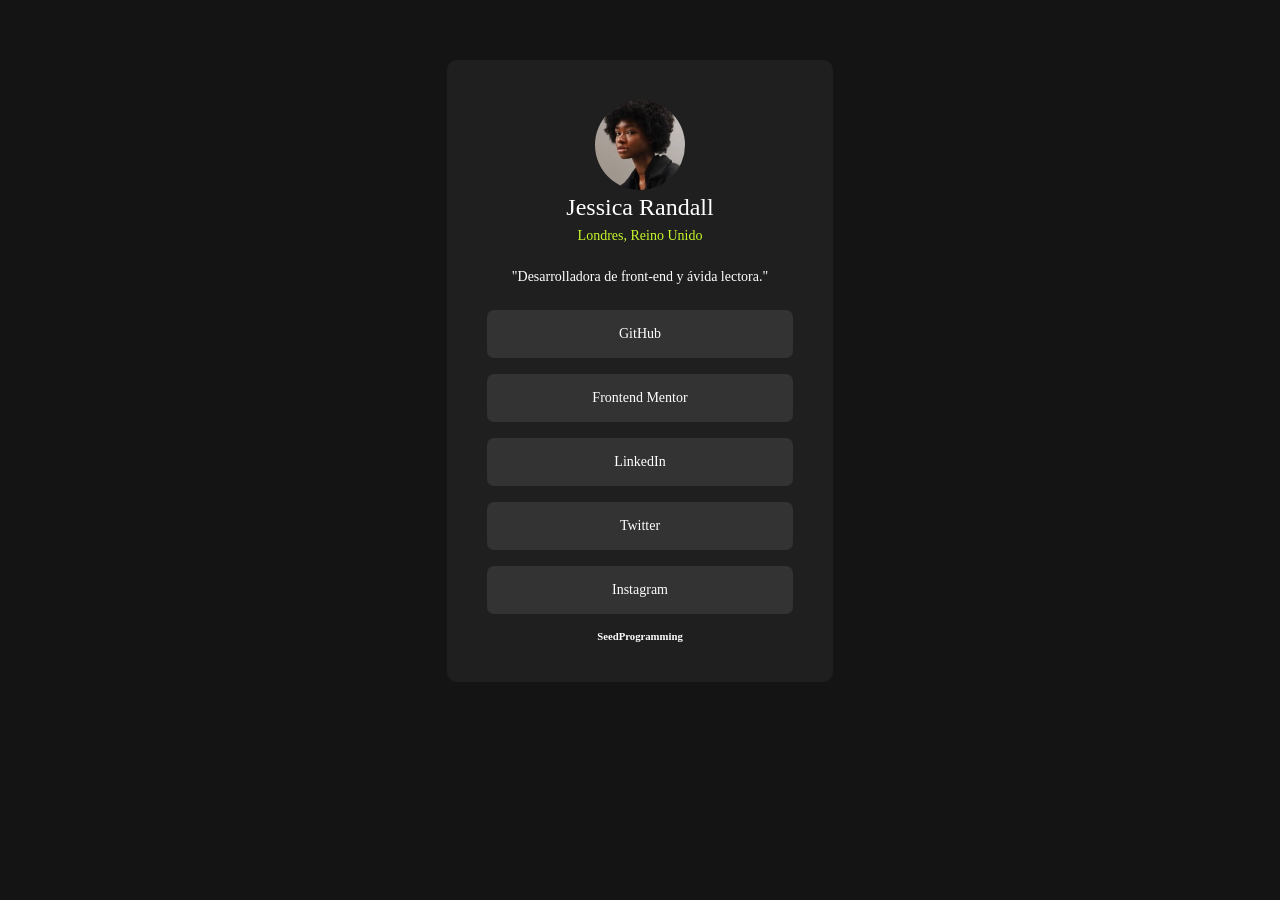
<file: Social-links-profile-main/index.html>
<!DOCTYPE html>
<html lang="es">

<head>
  <meta charset="UTF-8">
  <meta name="viewport" content="width=device-width, initial-scale=1.0">
  <link rel="icon" type="image/png" sizes="32x32" href="./assets/images/favicon-32x32.png">
  <link rel="stylesheet" type="text/css" href="css/style.css">
  <title>Frontend Mentor | Perfil de enlaces sociales</title>
</head>

<body>
  <div class="contenedor">
    <div class="tarjeta">
      <figure>
        <img src="assets/images/avatar-jessica.jpeg" alt="">
      </figure>
      <div class="nombre-titulo">
        <h2>Jessica Randall</h2>
        <h4>Londres, Reino Unido</h4>
      </div>
      <p>"Desarrolladora de front-end y ávida lectora."</p>
      <ul id="redes-sociales">
        <li><a href="#">GitHub</a></li>
        <li><a href="#">Frontend Mentor</a></li>
        <li><a href="#">LinkedIn</a></li>
        <li><a href="#">Twitter</a></li>
        <li><a href="#">Instagram</a></li>
        <h6>SeedProgramming</h6>
      </ul>
    </div>
  </div>
</body>

</html>
</file>
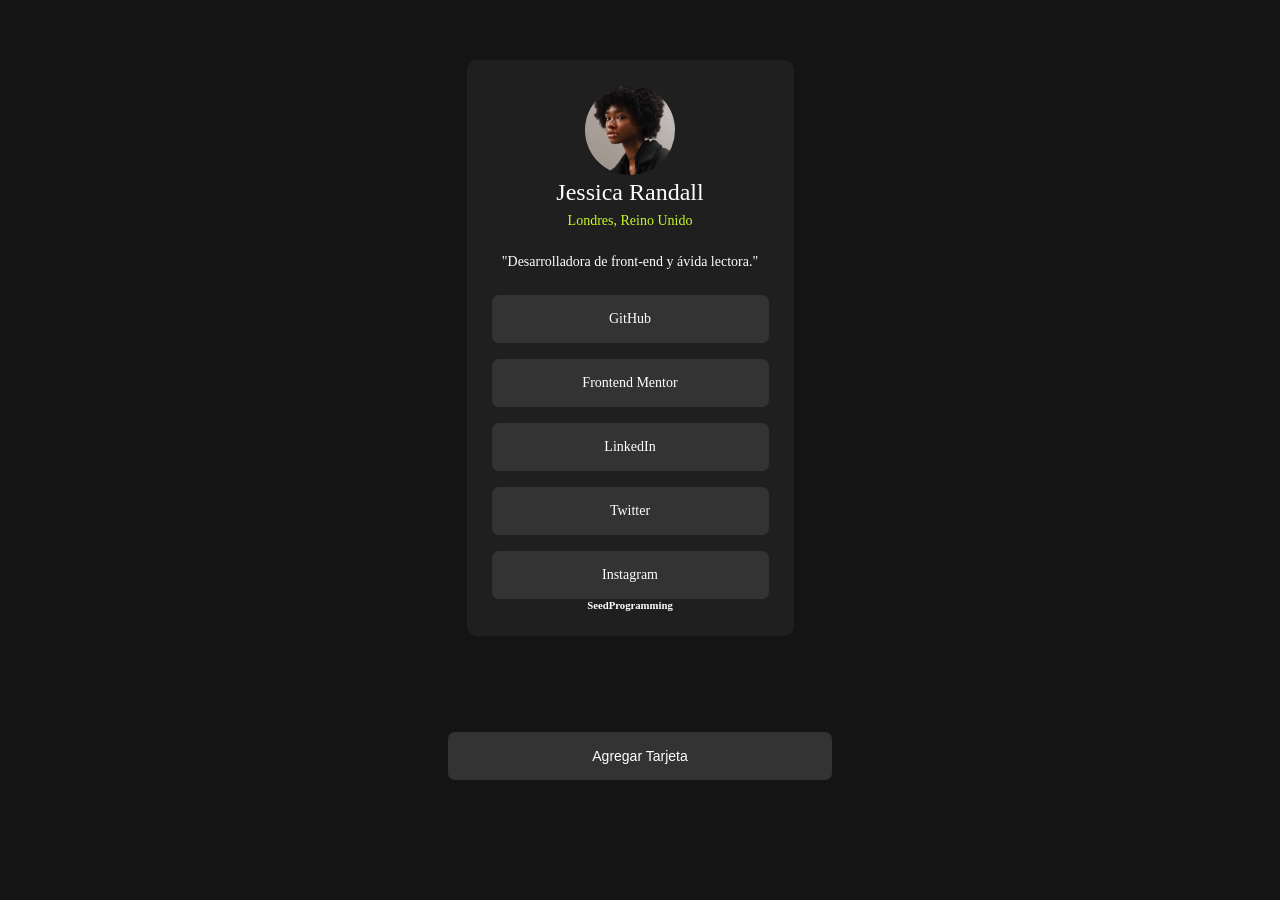
<file: SocialMediaMain/index.html>
<!DOCTYPE html>
<html lang="es">

<head>
  <meta charset="UTF-8">
  <meta name="viewport" content="width=device-width, initial-scale=1.0">
  <link rel="icon" type="image/png" sizes="32x32" href="./assets/images/favicon-32x32.png">
  <link rel="stylesheet" type="text/css" href="./css/style.css">
  <title>Frontend Mentor | Perfil de enlaces sociales</title>
</head>

<body>
  <div class="contenedor">
    <ul id="tarjetas" class="tarjetas">
    </ul>
  </div>
  <button id="addCardButton" class="boton-red-social">Agregar Tarjeta</button>
  <script src="./javaScript/index.js"></script>
</body>

</html>
</file>
<file: Social-links-profile-main/css/style.css>
@font-face {
    font-family: 'Inter';
    src: url('../assets/fonts/Inter-VariableFont_slnt\,wght.ttf'),
}

* {
    padding: 0;
    margin: 0;
    box-sizing: border-box;
}

:root {
    --Blanco: hsl(0, 0%, 100%);
    --Gris: hsl(0, 0%, 20%);
    --Gris-Oscuro: hsl(0, 0%, 12%);
    --Negro-Opaco: hsl(0, 0%, 8%);
    --Verde: hsl(75, 94%, 57%);
    --Fuente-Inter: Inter;
}

body {
    font-family: var(--Fuente-Inter);
    min-height: 100vh;
    background-color: var(--Negro-Opaco);
}

ul {
    list-style-type: none;
}

a {
    text-decoration: none;
}

.contenedor {
    height: 100%;
    padding: 60px 0;
    display: flex;
    justify-content: center;
    align-items: center;
}

.tarjeta {
    width: 327px;
    background-color: var(--Gris-Oscuro);
    padding: 25px;
    text-align: center;
    border-radius: 10px;
    margin: 0px auto;
}

.tarjeta,
#redes-sociales a {
    color: var(--Blanco);
}

figure img {
    width: 90px;
    height: 90px;
    border-radius: 50%;
}

h2 {
    font-weight: 400;
}

h4 {
    color: var(--Verde);
    font-weight: 400;
    font-size: 14px;
    margin: 7px 0;
}

p {
    font-weight: 400;
    font-size: 14px;
    margin: 25px 0;
}

#redes-sociales li a {
    display: block;
    background-color: var(--Gris);
    padding: 16px 0;
    font-size: 14px;
    border-radius: 7px;

}

#redes-sociales li a:hover {
    transition: all 0.3s;
    background-color: var(--Verde);
    color: var(--Negro-Opaco);
    font-weight: 600;
}

#redes-sociales li:not(:last-child) {
    margin-bottom: 16px;
}

@media (min-width:576px) {
    .tarjeta {
        width: 386px;
        padding: 40px;
    }

}
</file>
<file: SocialMediaMain/css/style.css>
/* Reset */
* {
    padding: 0;
    margin: 0;
    box-sizing: border-box;
}

/* Variables */
:root {
    --Blanco: hsl(0, 0%, 100%);
    --Gris: hsl(0, 0%, 20%);
    --Gris-Oscuro: hsl(0, 0%, 12%);
    --Negro-Opaco: hsl(0, 0%, 8%);
    --Verde: hsl(75, 94%, 57%);
    --Fuente-Inter: Inter;
}

/* Body */
body {
    min-height: 100vh;
    background-color: var(--Negro-Opaco);
}

/* Lists */
ul {
    list-style-type: none;
}

/* Links */
a {
    text-decoration: none;
}

/* Containers */
.contenedor {
    height: 100%;
    padding: 60px 0;
    display: flex;
    justify-content: center;
    align-items: center;
}

/* Cards */
.tarjeta {
    width: 327px;
    background-color: var(--Gris-Oscuro);
    padding: 25px;
    text-align: center;
    border-radius: 10px;
    margin: 0 auto 20px auto;
}

.tarjeta,
#redes-sociales a {
    color: var(--Blanco);
}

/* Image Container */
.image-container {
    width: 300px;
    height: 300px;
    overflow: hidden;
}

.image-container img {
    width: 100%;
    height: 100%;
    object-fit: cover;
}

/* Figures */
figure img {
    width: 90px;
    height: 90px;
    border-radius: 50%;
}

.boton-red-social {
    display: block;
    background-color: var(--Gris); /* Color de fondo similar al de los botones de redes sociales */
    padding: 16px 0;
    font-size: 14px;
    border-radius: 7px;
    border: none; /* Eliminar borde */
    width: 30%; /* Ajustar al ancho */
    margin: 16px auto; /* Centrar horizontalmente y agregar espacio entre el botón y las tarjetas */
    text-align: center; /* Centrar texto horizontalmente */
    transition: background-color 0.3s, color 0.3s, font-weight 0.3s;
    color: white;
}

.boton-red-social:hover {
    background-color: green; /* Cambiar color de fondo al pasar el ratón */
    color: var(--Negro-Opaco); /* Cambiar color de texto al pasar el ratón */
    font-weight: 600; /* Cambiar peso de la fuente al pasar el ratón */
}

/* Headings */
h2,
h4 {
    font-weight: 400;
}

h4 {
    color: var(--Verde);
    font-size: 14px;
    margin: 7px 0;
}

/* Paragraphs */
p {
    font-weight: 400;
    font-size: 14px;
    margin: 25px 0;
}

/* Social Links */
#redes-sociales li a {
    display: block;
    background-color: var(--Gris);
    padding: 16px 0;
    font-size: 14px;
    border-radius: 7px;
    transition: background-color 0.3s, color 0.3s, font-weight 0.3s;
}

#redes-sociales li a:hover {
    background-color: green;
    color: var(--Negro-Opaco);
    font-weight: 600;
}

#redes-sociales li:not(:last-child) {
    margin-bottom: 16px;
}

/* Media Query para pantallas de escritorio */
@media (min-width: 768px) {
    .tarjetas {
        display: flex;
        flex-wrap: nowrap;
        overflow-x: auto;
    }
    
    .tarjeta {
        flex: 0 0 auto;
        margin-right: 20px;
    }
}
</file>
